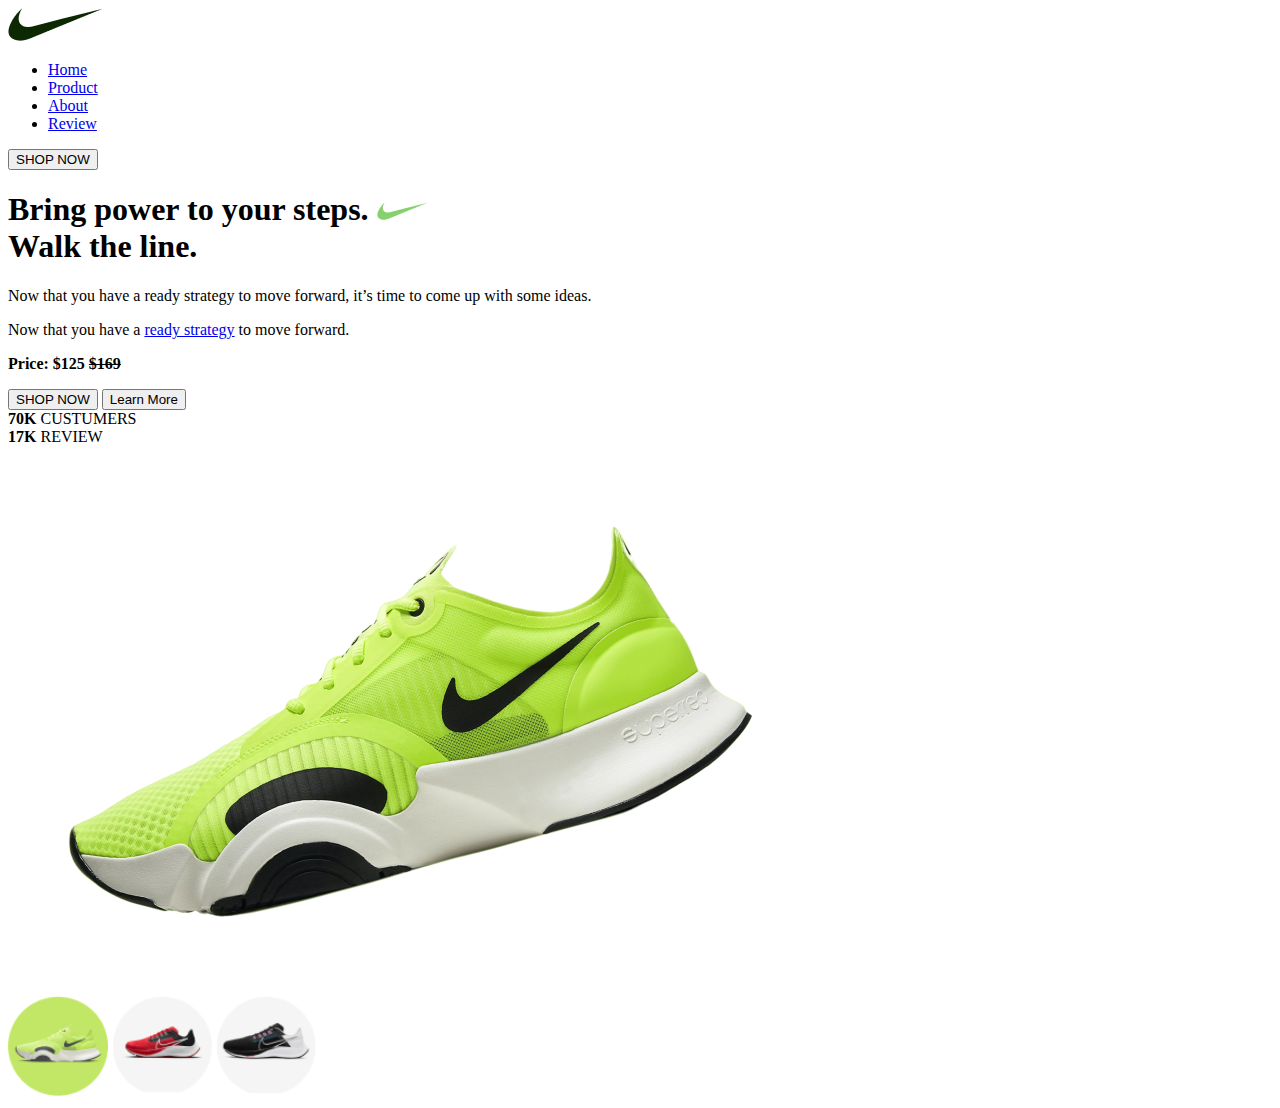
<file: lesson-2/test.html>
<!DOCTYPE html>
<html lang="en">

<head>
    <meta charset="UTF-8">
    <meta http-equiv="X-UA-Compatible" content="IE=edge">
    <meta name="viewport" content="width=device-width, initial-scale=1.0">
    <meta name="description" content="">
    <meta name="keywords" content="">
    <title>Test Site</title>
</head>

<body>
    <div class="navigation">
        <img src="./Images/logo.png" alt="logo">
        <ul>
            <li>
                <a href="#" target="_blank">Home</a>
            </li>
            <li>
                <a href="#" target="_blank">Product</a>
            </li>
            <li>
                <a href="#" target="_blank">About</a>
            </li>
            <li>
                <a href="#" target="_blank">Review</a>
            </li>
        </ul>
        <button>
            SHOP NOW
        </button>
    </div>
    <div class="promo">
        <h1>
            <div>
                <span>Bring power to your steps.</span>
                <img src="./Images/green logo.png" alt="green logo">
            </div>
            Walk the line.
        </h1>
        <div>
            <p>
                Now that you have a ready strategy to move forward, it’s time to come up with some ideas.
            </p>
            <p>
                Now that you have a <a href="#" target="_blank">ready strategy</a> to move forward.
            </p>
        </div>
        <div class="Price">
            <p>
                <b>Price:</b>
                <b>$125</b>
                <b><del>$169</del></b>
            </p>
        </div>
        <div>
            <button>SHOP NOW</button>
            <button>Learn More</button>
        </div>
        <div>
            <div>
                <b>70K</b>
                <span>CUSTUMERS</span>
            </div>
            <div>
                <b>17K</b>
                <span>REVIEW</span>
            </div>
        </div>
    </div>
    <div class="Images">
        <img src="./Images/sneakers.png" alt="Green sneakers">
        <div>
            <img width="100" height="100" src="./Images/1.png" alt="Green sneakers">
            <img width="100" height="100" src="./Images/2.png" alt="Red sneakers">
            <img width="100" height="100" src="./Images/3.png" alt="Black sneakers">
        </div>
    </div>
</body>
</html>
</file>
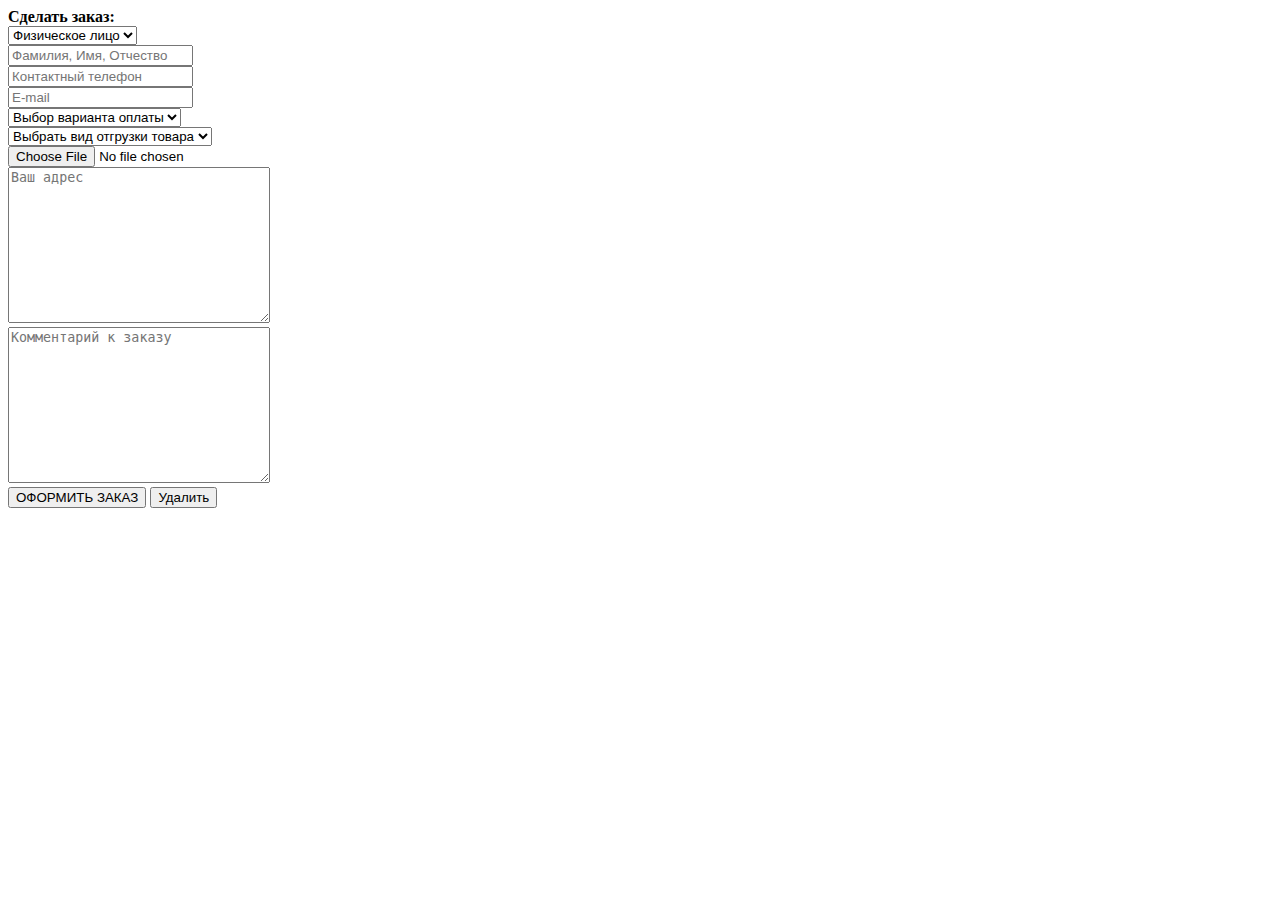
<file: lesson-3/lesson-3.html>
<!DOCTYPE html>
<html lang="en">
  <head>
    <meta charset="UTF-8" />
    <meta http-equiv="X-UA-Compatible" content="IE=edge" />
    <meta name="viewport" content="width=device-width, initial-scale=1.0" />
    <title>Document</title>
  </head>
  <body>
    <b>Сделать заказ:</b>
    <form>
      <select name="Person" id="">
        <option value="1">Физическое лицо</option>
        <option value="2">варокпокок</option>
      </select>
      <br />
      <input type="text" placeholder="Фамилия, Имя, Отчество" name="User name" required />
      <br />
      <input type="tel" placeholder="Контактный телефон" name="Phone number" required />
      <br />
      <input type="email" placeholder="Е-mail" name="E-mail adress" required />
      <br />
      <select name="payment method" id="">
        <option value="">Выбор варианта оплаты</option>
        <option value="">врапркарк</option>
        <option value="">пркуркупк</option>
      </select>
      <br />
      <select name="Product" id="">
        <option value="">Выбрать вид отгрузки товара</option>
        <option value="">врапркарк</option>
        <option value="">пркуркупк</option>
      </select>
      <br />
      <input type="file"/>
      <br />
      <textarea name="User adress" id="" cols="30" rows="10" maxlength="200" placeholder="Ваш адрес"></textarea>
      <br />
      <textarea name="Coment" id="" cols="30" rows="10" maxlength="200" placeholder="Комментарий к заказу"></textarea>
      <br />
      <button type="submit">ОФОРМИТЬ ЗАКАЗ</button>
      <button type="reset">Удалить</button>
    </form>
  </body>
</html>
</file>
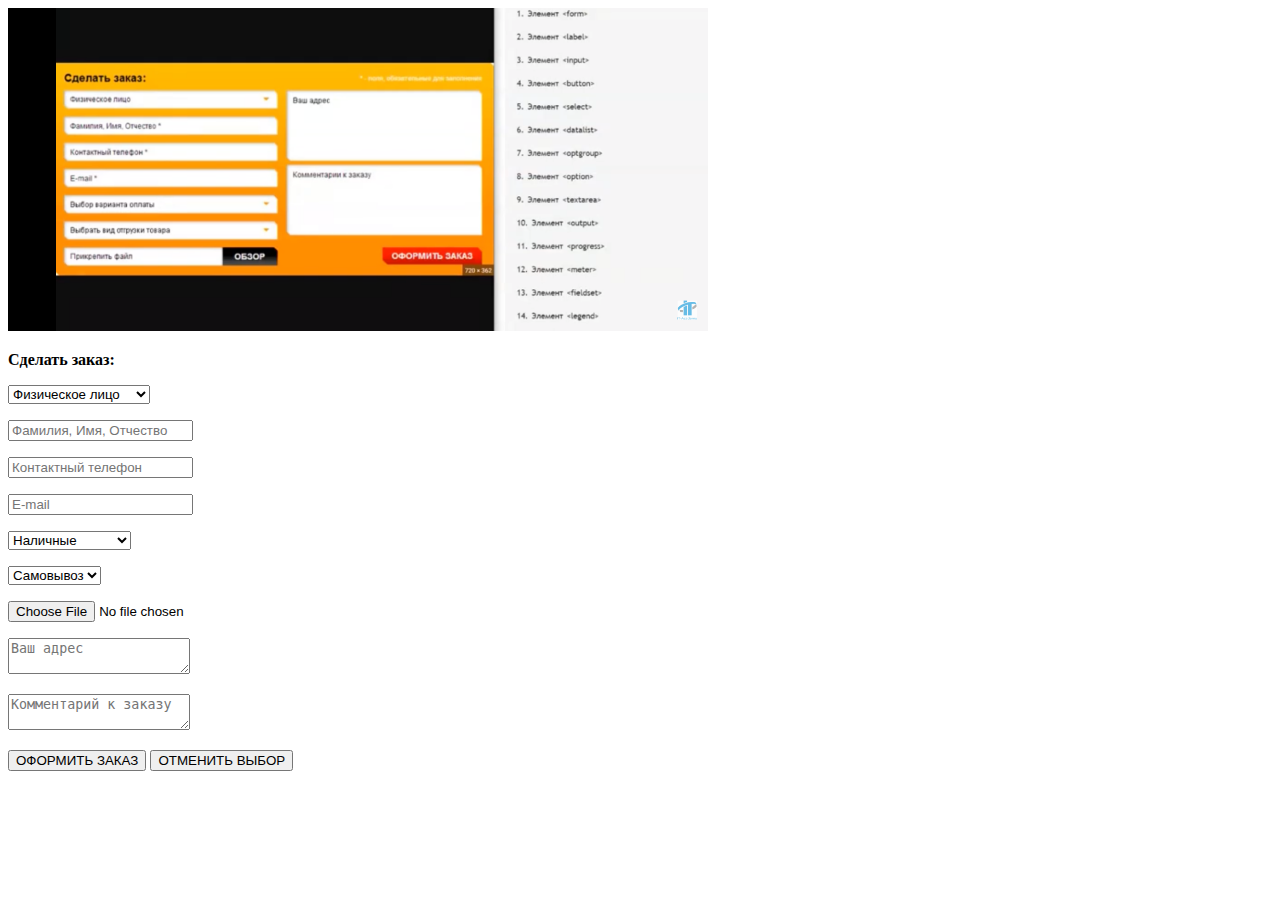
<file: lesson-3/registration-window.html>
<!DOCTYPE html>
<html lang="en">

<head>
    <meta charset="UTF-8">
    <meta http-equiv="X-UA-Compatible" content="IE=edge">
    <meta name="viewport" content="width=device-width, initial-scale=1.0">
    <meta name="description" content="">
    <meta name="keywords" content="">
    <title>Registration site</title>
</head>

<body>
    <img src="./Images/Registration window-1.PNG" alt="Registration window" width="700">
    <p>
        <b>Сделать заказ:</b>
    </p>
    <form>
        <select name="Person type">
            <option value="1">Физическое лицо</option>
            <option value="2">Юридическое лицо</option>
        </select>
        <p>
            <input type="text" name="Personal Info" required placeholder="Фамилия, Имя, Отчество">
        </p>
        <p>
            <input type="tel" name="Phone number" required placeholder="Контактный телефон">
        </p>
        <p>
            <input type="email" name="E-mail" required placeholder="E-mail">
        </p>
        <select name="Payment method">
            <option value="1">Наличные</option>
            <option value="2">Картой на сайте</option>
            <option value="3">Картой курьеру</option>
        </select>
        <p>
            <select name="Delivery method">

                <option value="1">Самовывоз</option>
                <option value="2">Доставка</option>
            </select>
        </p>
        <p>
            <input type="file" name="File">
        </p>
        <p>
            <textarea name="Adress" required placeholder="Ваш адрес" maxlength="100" minlength="20"></textarea>
        </p>
        <p>
            <textarea name="Comments" placeholder="Комментарий к заказу"></textarea>
        </p>
        <button type="submit" formtarget="self">ОФОРМИТЬ ЗАКАЗ</button>
        <button type="reset">ОТМЕНИТЬ ВЫБОР</button>
    </form>
</body>

</html>
</file>
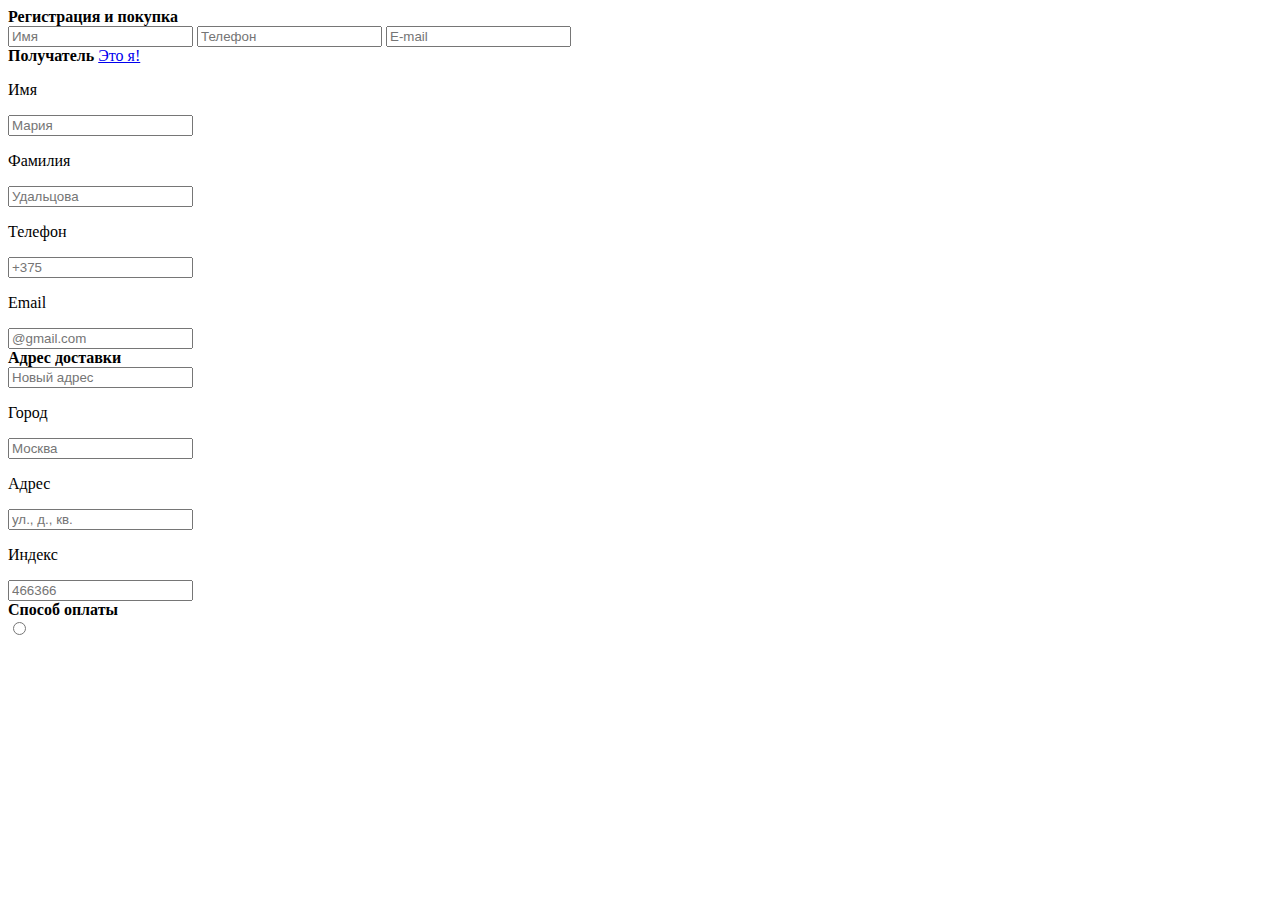
<file: lesson-3/test.html>
<!DOCTYPE html>
<html lang="en">
  <head>
    <meta charset="UTF-8" />
    <meta http-equiv="X-UA-Compatible" content="IE=edge" />
    <meta name="viewport" content="width=device-width, initial-scale=1.0" />
    <title>Document</title>
  </head>
  <body>
    <b>Регистрация и покупка</b>
    <form>
      <input type="text" placeholder="Имя" name="User name" required />
      <input type="tel" placeholder="Телефон" name="Phone number" required />
      <input type="email" placeholder="Е-mail" name="E-mail adress" required />
      <br />
      <b>Получатель</b>
      <a href="#">Это я!</a>
      <label> 
        <p>Имя</p>
        <input type="text" placeholder="Мария" name="First name" required />
      </label>
      <br />
      <label>
        <p>Фамилия</p>
        <input type="text" placeholder="Удальцова" name="Second name" required/>
      </label>
      <label
        ><p>Телефон</p>
        <input type="tel" placeholder="+375" name="Phone number" required />
      </label>
      <br />
      <label>
        <p>Email</p>
        <input type="email" placeholder="@gmail.com" name="Email" required />
      </label>
      <br/>
      <b>Адрес доставки</b>
      <br />
      <input type="text" placeholder="Новый адрес" name="Adress" required />
      <br />
      <label
        ><p>Город</p>
        <input type="text" placeholder="Москва" name="City" required />
      </label>
      <br />
      <label
        ><p>Адрес</p>
        <input type="text" placeholder="ул., д., кв." name="Full adress" required/>
      </label>
      <label>
        <p>Индекс</p>
        <input type="number" placeholder="466366" name="Indeks" required />
        <br>
        <b>Способ оплаты</b>
        <br>
        <input type="radio" name="наличными курьеру">
      </label>
    </form>
  </body>
</html>
</file>
